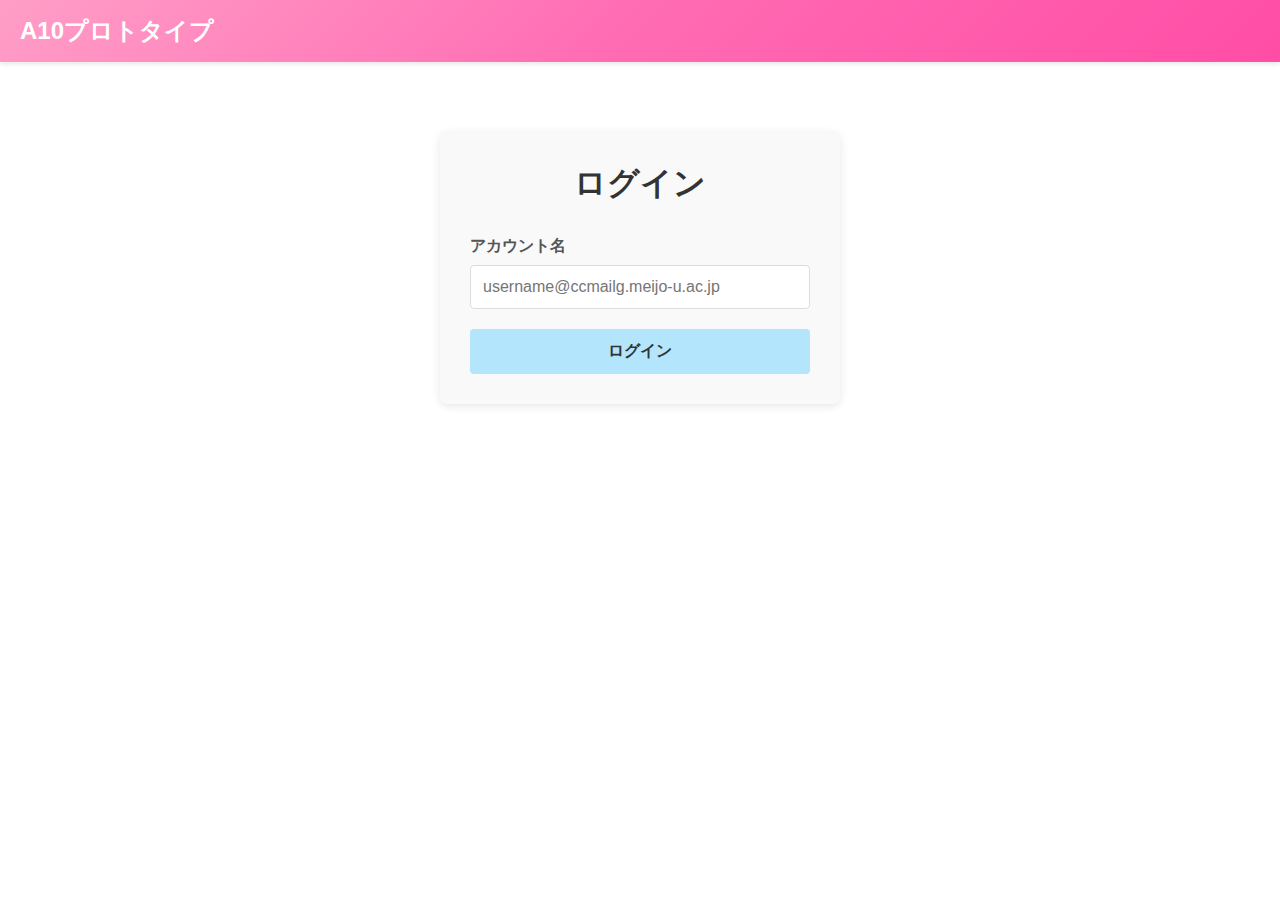
<file: index.html>
<!DOCTYPE html>
<html lang="ja">
<head>
    <meta charset="UTF-8">
    <meta name="viewport" content="width=device-width, initial-scale=1.0">
    <title>ログイン</title>
    <link rel="stylesheet" href="styles.css">
</head>
<body>
    <header>
        <h1>A10プロトタイプ</h1>
    </header>
    
    <main>
        <div class="login-container">
            <h1>ログイン</h1>
            <form id="loginForm" class="login-form">
                <div class="form-group">
                    <label for="accountName">アカウント名</label>
                    <input 
                        type="text" 
                        id="accountName" 
                        name="accountName" 
                        placeholder="username@ccmailg.meijo-u.ac.jp"
                        required
                    >
                    <div id="errorMessage" class="error-message"></div>
                </div>
                <button type="submit" class="login-btn">ログイン</button>
            </form>
            <div id="userInfo" class="user-info" style="display: none;">
                <h2>ログイン成功</h2>
                <p>ユーザー名: <span id="username"></span></p>
            </div>
        </div>
    </main>
    
    <script>
        const loginForm = document.getElementById('loginForm');
        const errorMessage = document.getElementById('errorMessage');
        const userInfo = document.getElementById('userInfo');
        const usernameSpan = document.getElementById('username');
        
        loginForm.addEventListener('submit', function(e) {
            e.preventDefault();
            
            const accountName = document.getElementById('accountName').value.trim();
            const requiredSuffix = '@ccmailg.meijo-u.ac.jp';
            
            // エラーメッセージをクリア
            errorMessage.textContent = '';
            errorMessage.style.display = 'none';
            userInfo.style.display = 'none';
            
            // 末尾が@ccmailg.meijo-u.ac.jpで終わるかチェック
            if (!accountName.endsWith(requiredSuffix)) {
                errorMessage.textContent = 'アカウント名は@ccmailg.meijo-u.ac.jpで終わる必要があります。';
                errorMessage.style.display = 'block';
                return;
            }
            
            // 末尾を除いた部分をユーザー名として設定
            const username = accountName.slice(0, -requiredSuffix.length);
            
            if (username.length === 0) {
                errorMessage.textContent = 'ユーザー名が空です。';
                errorMessage.style.display = 'block';
                return;
            }
            
            // ユーザー名をlocalStorageに保存
            localStorage.setItem('username', username);
            localStorage.setItem('accountName', accountName);

            // プロフィール情報にもユーザーネームを反映
            const rawProfile = localStorage.getItem('userProfile');
            let profile = {};
            if (rawProfile) {
                try {
                    profile = JSON.parse(rawProfile);
                } catch (e) {
                    profile = {};
                }
            }
            profile.username = username;
            localStorage.setItem('userProfile', JSON.stringify(profile));
            
            // ユーザーリストに追加
            function getAllUsers() {
                const raw = localStorage.getItem('allUsers');
                if (!raw) return [];
                try {
                    return JSON.parse(raw);
                } catch (e) {
                    return [];
                }
            }
            
            function saveAllUsers(users) {
                localStorage.setItem('allUsers', JSON.stringify(users));
            }
            
            function addOrUpdateUserInList(profile) {
                if (!profile.username) return;
                const allUsers = getAllUsers();
                const existingIndex = allUsers.findIndex(u => u.username === profile.username);
                if (existingIndex >= 0) {
                    allUsers[existingIndex] = { ...allUsers[existingIndex], ...profile };
                } else {
                    allUsers.push({ ...profile });
                }
                saveAllUsers(allUsers);
            }
            
            addOrUpdateUserInList(profile);
            
            // ログイン成功後、settings.htmlにリダイレクト
            window.location.href = 'settings.html';
        });
    </script>
</body>
</html>
</file>
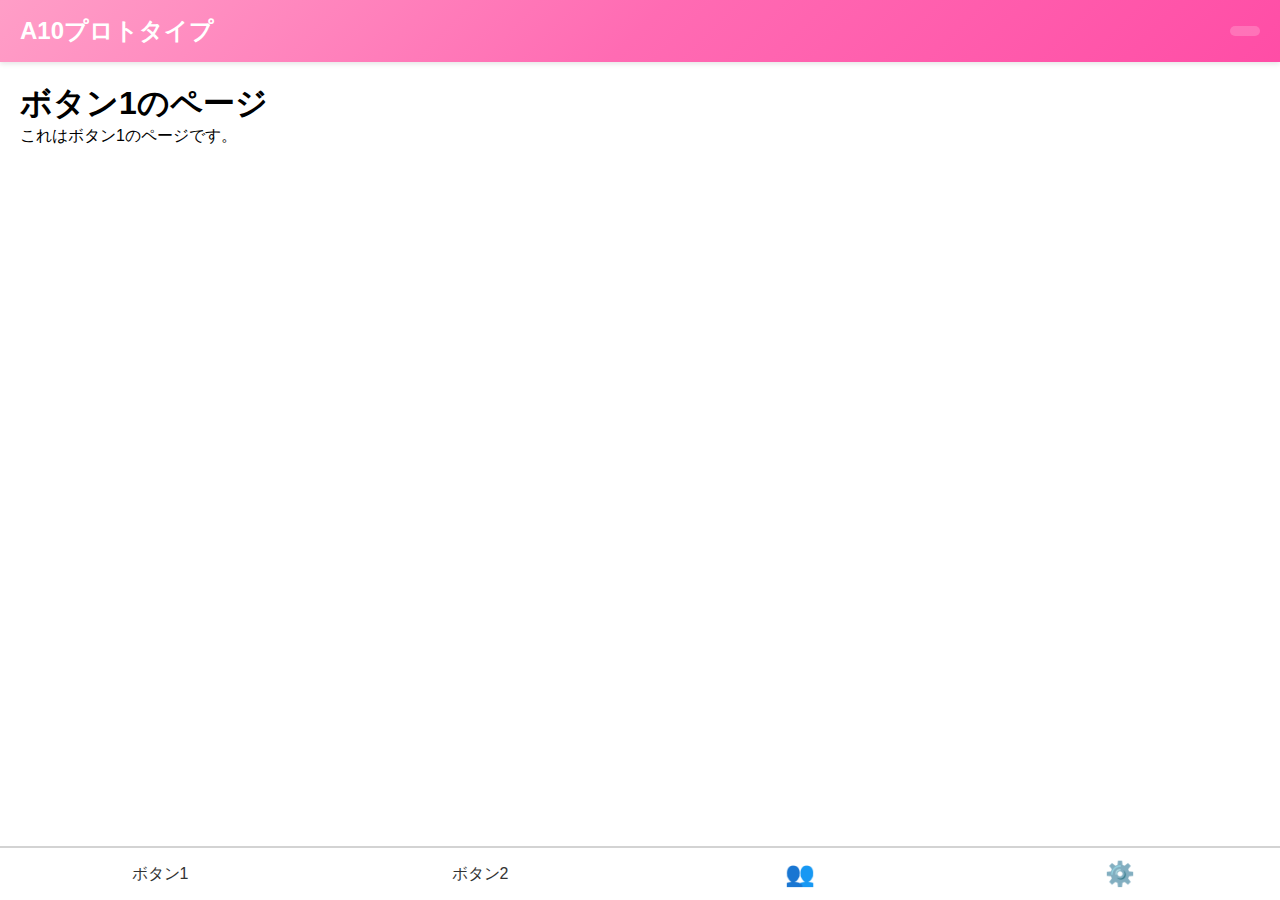
<file: button1.html>
<!DOCTYPE html>
<html lang="ja">
<head>
    <meta charset="UTF-8">
    <meta name="viewport" content="width=device-width, initial-scale=1.0">
    <title>ボタン1</title>
    <link rel="stylesheet" href="styles.css">
</head>
<body>
    <header>
        <h1>A10プロトタイプ</h1>
        <div class="user-name" id="userNameDisplay"></div>
    </header>
    
    <main>
        <h1>ボタン1のページ</h1>
        <p>これはボタン1のページです。</p>
    </main>
    
    <footer>
        <a href="button1.html" class="footer-btn">ボタン1</a>
        <a href="button2.html" class="footer-btn">ボタン2</a>
        <a href="team.html" class="footer-btn team-btn">👥</a>
        <a href="settings.html" class="footer-btn settings-btn">⚙️</a>
    </footer>
    
    <script>
        // ユーザー名を表示
        const username = localStorage.getItem('username');
        if (username) {
            document.getElementById('userNameDisplay').textContent = username;
        }
    </script>
</body>
</html>
</file>
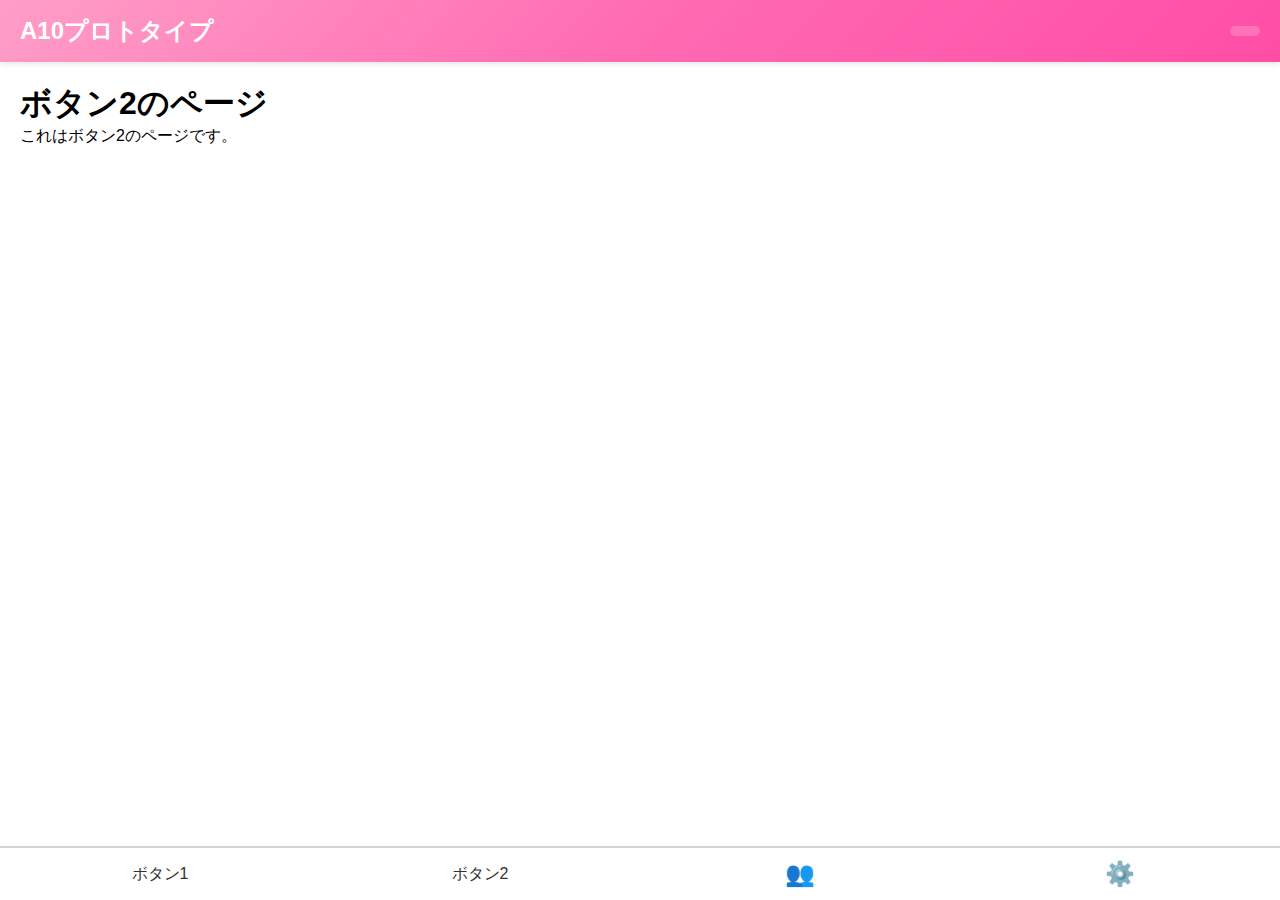
<file: button2.html>
<!DOCTYPE html>
<html lang="ja">
<head>
    <meta charset="UTF-8">
    <meta name="viewport" content="width=device-width, initial-scale=1.0">
    <title>ボタン2</title>
    <link rel="stylesheet" href="styles.css">
</head>
<body>
    <header>
        <h1>A10プロトタイプ</h1>
        <div class="user-name" id="userNameDisplay"></div>
    </header>
    
    <main>
        <h1>ボタン2のページ</h1>
        <p>これはボタン2のページです。</p>
    </main>
    
    <footer>
        <a href="button1.html" class="footer-btn">ボタン1</a>
        <a href="button2.html" class="footer-btn">ボタン2</a>
        <a href="team.html" class="footer-btn team-btn">👥</a>
        <a href="settings.html" class="footer-btn settings-btn">⚙️</a>
    </footer>
    
    <script>
        function getUserProfile() {
            const storedUsername = localStorage.getItem('username') || '';
            const raw = localStorage.getItem('userProfile');
            let profile = { username: storedUsername, gender: '', birthdate: '', hobbies: [], icon: '' };
            if (raw) {
                try {
                    const parsed = JSON.parse(raw);
                    profile = { ...profile, ...parsed };
                } catch (e) {}
            }
            if (!profile.username && storedUsername) profile.username = storedUsername;
            return profile;
        }

        function applyHeaderProfile() {
            const el = document.getElementById('userNameDisplay');
            if (!el) return;

            const profile = getUserProfile();
            if (!profile.username) {
                el.textContent = '';
                return;
            }

            const iconHtml = profile.icon ? `<span class="user-icon">${profile.icon}</span>` : '';
            el.innerHTML =
                `<span class="user-name-content">` +
                iconHtml +
                `<span class="user-name-text">${profile.username}</span>` +
                `</span>`;
        }

        applyHeaderProfile();
    </script>
</body>
</html>
</file>
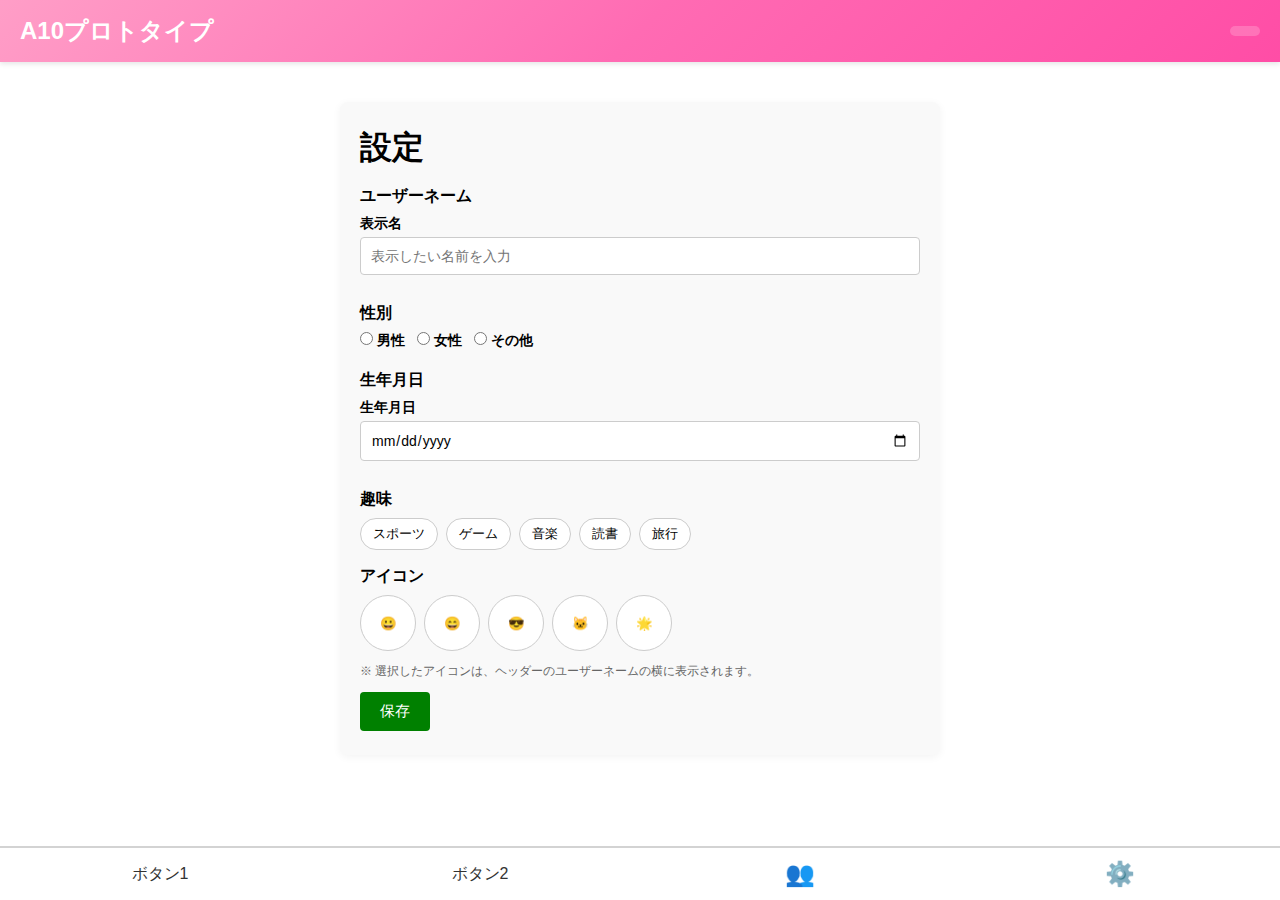
<file: settings.html>
<!DOCTYPE html>
<html lang="ja">
<head>
    <meta charset="UTF-8">
    <meta name="viewport" content="width=device-width, initial-scale=1.0">
    <title>設定</title>
    <link rel="stylesheet" href="styles.css">
</head>
<body>
    <header>
        <h1>A10プロトタイプ</h1>
        <div class="user-name" id="userNameDisplay"></div>
    </header>
    
    <main>
        <div class="settings-container">
            <h1>設定</h1>

            <form id="settingsForm" class="settings-form">
                <div class="settings-section">
                    <div class="settings-section-title">ユーザーネーム</div>
                    <label for="displayName">表示名</label>
                    <input type="text" id="displayName" placeholder="表示したい名前を入力">
                </div>

                <div class="settings-section">
                    <div class="settings-section-title">性別</div>
                    <div class="gender-options">
                        <label><input type="radio" name="gender" value="male"> 男性</label>
                        <label><input type="radio" name="gender" value="female"> 女性</label>
                        <label><input type="radio" name="gender" value="other"> その他</label>
                    </div>
                </div>

                <div class="settings-section">
                    <div class="settings-section-title">生年月日</div>
                    <label for="birthdate">生年月日</label>
                    <input type="date" id="birthdate">
                </div>

                <div class="settings-section">
                    <div class="settings-section-title">趣味</div>
                    <div class="choice-buttons" id="hobbyButtons">
                        <button type="button" class="choice-button" data-hobby="sports">スポーツ</button>
                        <button type="button" class="choice-button" data-hobby="games">ゲーム</button>
                        <button type="button" class="choice-button" data-hobby="music">音楽</button>
                        <button type="button" class="choice-button" data-hobby="reading">読書</button>
                        <button type="button" class="choice-button" data-hobby="travel">旅行</button>
                    </div>
                </div>

                <div class="settings-section">
                    <div class="settings-section-title">アイコン</div>
                    <div class="choice-buttons" id="iconButtons">
                        <button type="button" class="icon-choice-button" data-icon="😀">😀</button>
                        <button type="button" class="icon-choice-button" data-icon="😄">😄</button>
                        <button type="button" class="icon-choice-button" data-icon="😎">😎</button>
                        <button type="button" class="icon-choice-button" data-icon="🐱">🐱</button>
                        <button type="button" class="icon-choice-button" data-icon="🌟">🌟</button>
                    </div>
                    <p class="settings-note">※ 選択したアイコンは、ヘッダーのユーザーネームの横に表示されます。</p>
                </div>

                <button type="submit" class="settings-save-button">保存</button>
            </form>
        </div>
    </main>
    
    <footer>
        <a href="button1.html" class="footer-btn">ボタン1</a>
        <a href="button2.html" class="footer-btn">ボタン2</a>
        <a href="team.html" class="footer-btn team-btn">👥</a>
        <a href="settings.html" class="footer-btn settings-btn">⚙️</a>
    </footer>
    
    <script>
        function getUserProfile() {
            const storedUsername = localStorage.getItem('username') || '';
            const raw = localStorage.getItem('userProfile');
            let profile = {
                username: storedUsername,
                gender: '',
                birthdate: '',
                hobbies: [],
                icon: ''
            };
            if (raw) {
                try {
                    const parsed = JSON.parse(raw);
                    profile = { ...profile, ...parsed };
                } catch (e) {
                    // ignore parse error
                }
            }
            if (!profile.username && storedUsername) {
                profile.username = storedUsername;
            }
            return profile;
        }

        function saveUserProfile(profile) {
            localStorage.setItem('userProfile', JSON.stringify(profile));
            if (profile.username) {
                localStorage.setItem('username', profile.username);
            }
        }

        function applyHeaderProfile() {
            const el = document.getElementById('userNameDisplay');
            if (!el) return;

            const profile = getUserProfile();
            if (!profile.username) {
                el.textContent = '';
                return;
            }

            const iconHtml = profile.icon
                ? `<span class="user-icon">${profile.icon}</span>`
                : '';

            el.innerHTML =
                `<span class="user-name-content">` +
                iconHtml +
                `<span class="user-name-text">${profile.username}</span>` +
                `</span>`;
        }

        // 設定フォームの制御
        const settingsForm = document.getElementById('settingsForm');
        const displayNameInput = document.getElementById('displayName');
        const birthdateInput = document.getElementById('birthdate');
        const hobbyButtons = document.querySelectorAll('#hobbyButtons .choice-button');
        const iconButtons = document.querySelectorAll('#iconButtons .icon-choice-button');

        function loadFormFromProfile() {
            const profile = getUserProfile();

            displayNameInput.value = profile.username || '';
            if (profile.birthdate) {
                birthdateInput.value = profile.birthdate;
            }

            if (profile.gender) {
                const genderRadio = document.querySelector(`input[name="gender"][value="${profile.gender}"]`);
                if (genderRadio) {
                    genderRadio.checked = true;
                }
            }

            if (Array.isArray(profile.hobbies)) {
                hobbyButtons.forEach((btn) => {
                    const hobby = btn.getAttribute('data-hobby');
                    if (profile.hobbies.includes(hobby)) {
                        btn.classList.add('selected');
                    } else {
                        btn.classList.remove('selected');
                    }
                });
            }

            if (profile.icon) {
                iconButtons.forEach((btn) => {
                    if (btn.getAttribute('data-icon') === profile.icon) {
                        btn.classList.add('selected');
                    } else {
                        btn.classList.remove('selected');
                    }
                });
            }
        }

        hobbyButtons.forEach((btn) => {
            btn.addEventListener('click', () => {
                btn.classList.toggle('selected');
            });
        });

        iconButtons.forEach((btn) => {
            btn.addEventListener('click', () => {
                iconButtons.forEach((b) => b.classList.remove('selected'));
                btn.classList.add('selected');
            });
        });

        settingsForm.addEventListener('submit', (e) => {
            e.preventDefault();

            const profile = getUserProfile();

            const username = displayNameInput.value.trim();
            if (username) {
                profile.username = username;
            }

            const genderRadio = document.querySelector('input[name="gender"]:checked');
            profile.gender = genderRadio ? genderRadio.value : '';

            profile.birthdate = birthdateInput.value || '';

            const selectedHobbies = [];
            hobbyButtons.forEach((btn) => {
                if (btn.classList.contains('selected')) {
                    selectedHobbies.push(btn.getAttribute('data-hobby'));
                }
            });
            profile.hobbies = selectedHobbies;

            let selectedIcon = '';
            iconButtons.forEach((btn) => {
                if (btn.classList.contains('selected')) {
                    selectedIcon = btn.getAttribute('data-icon');
                }
            });
            profile.icon = selectedIcon;

            saveUserProfile(profile);
            applyHeaderProfile();
            alert('設定を保存しました。');
        });

        // 初期表示
        loadFormFromProfile();
        applyHeaderProfile();
    </script>
</body>
</html>
</file>
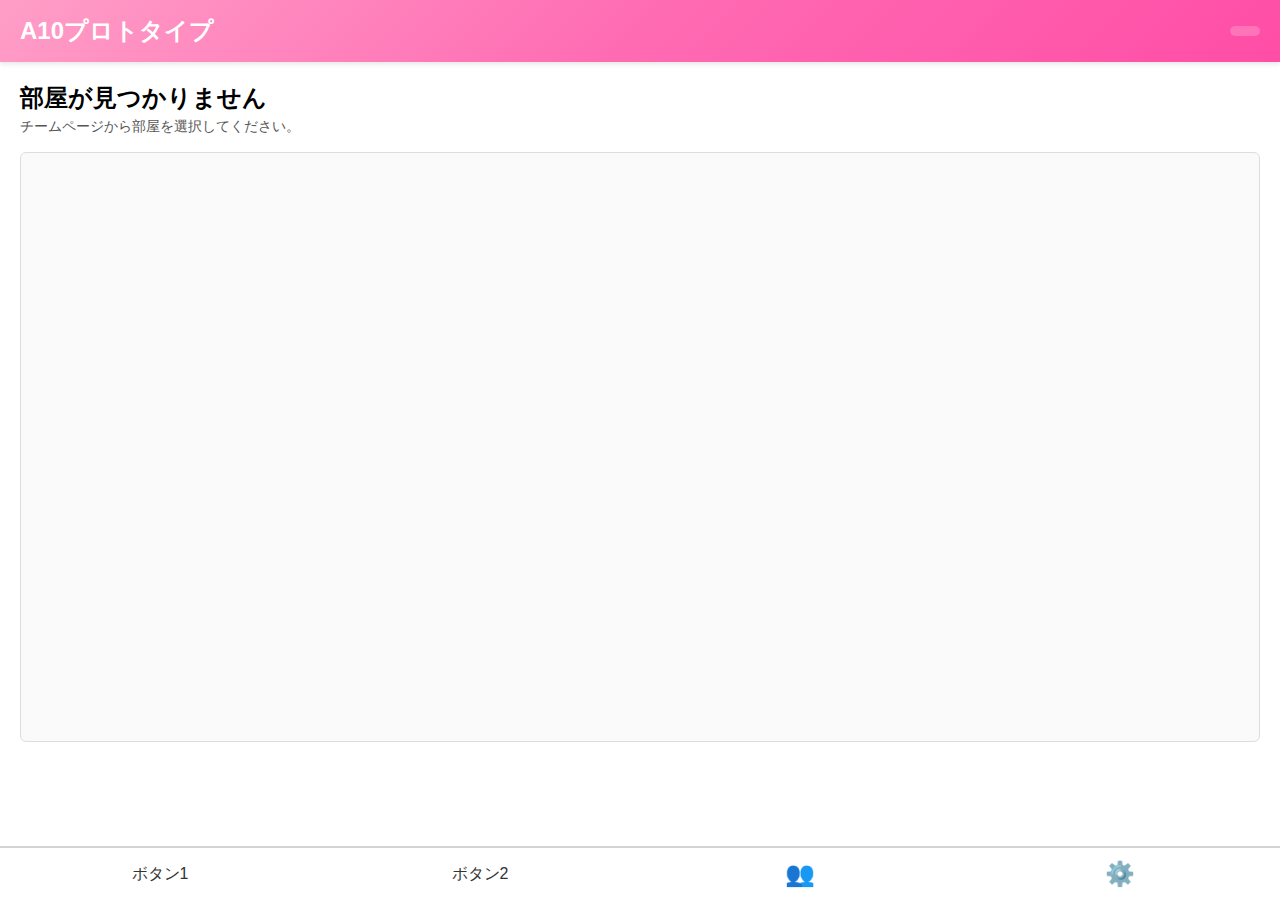
<file: talk.html>
<!DOCTYPE html>
<html lang="ja">
<head>
    <meta charset="UTF-8">
    <meta name="viewport" content="width=device-width, initial-scale=1.0">
    <title>トークルーム</title>
    <link rel="stylesheet" href="styles.css">
</head>
<body>
    <header>
        <h1>A10プロトタイプ</h1>
        <div class="user-name" id="userNameDisplay"></div>
    </header>

    <main>
        <section class="chat-header">
            <h2 id="roomTitle">トークルーム</h2>
            <p id="roomSummary" class="chat-room-summary"></p>
        </section>

        <section class="chat-container">
            <div id="messages" class="chat-messages"></div>
            <form id="chatForm" class="chat-form">
                <input
                    type="text"
                    id="messageInput"
                    class="chat-input"
                    placeholder="メッセージを入力して Enter で送信"
                    autocomplete="off"
                    required
                />
                <button type="submit" class="chat-send-button">送信</button>
            </form>
        </section>
    </main>

    <footer>
        <a href="button1.html" class="footer-btn">ボタン1</a>
        <a href="button2.html" class="footer-btn">ボタン2</a>
        <a href="team.html" class="footer-btn team-btn">👥</a>
        <a href="settings.html" class="footer-btn settings-btn">⚙️</a>
    </footer>

    <script>
        function getUserProfile() {
            const storedUsername = localStorage.getItem('username') || '';
            const raw = localStorage.getItem('userProfile');
            let profile = { username: storedUsername, gender: '', birthdate: '', hobbies: [], icon: '' };
            if (raw) {
                try {
                    const parsed = JSON.parse(raw);
                    profile = { ...profile, ...parsed };
                } catch (e) {}
            }
            if (!profile.username && storedUsername) profile.username = storedUsername;
            return profile;
        }

        function applyHeaderProfile() {
            const el = document.getElementById('userNameDisplay');
            if (!el) return;

            const profile = getUserProfile();
            if (!profile.username) {
                el.textContent = '';
                return;
            }

            const iconHtml = profile.icon ? `<span class="user-icon">${profile.icon}</span>` : '';
            el.innerHTML =
                `<span class="user-name-content">` +
                iconHtml +
                `<span class="user-name-text">${profile.username}</span>` +
                `</span>`;
        }

        applyHeaderProfile();

        const username = localStorage.getItem('username');

        const roomsKey = 'talkRooms';

        function loadRooms() {
            const raw = localStorage.getItem(roomsKey);
            if (!raw) return [];
            try {
                return JSON.parse(raw);
            } catch {
                return [];
            }
        }

        const currentRoomId = localStorage.getItem('currentRoomId');
        const rooms = loadRooms();
        const currentRoom = rooms.find((r) => r.id === currentRoomId);

        const roomTitle = document.getElementById('roomTitle');
        const roomSummary = document.getElementById('roomSummary');

        if (currentRoom) {
            roomTitle.textContent = currentRoom.name;
            roomSummary.textContent = currentRoom.summary || 'この部屋の概要はまだありません。';
        } else {
            roomTitle.textContent = '部屋が見つかりません';
            roomSummary.textContent = 'チームページから部屋を選択してください。';
        }

        // メッセージの読み書き
        function getMessagesKey(roomId) {
            return 'messages_' + roomId;
        }

        function loadMessages(roomId) {
            if (!roomId) return [];
            const raw = localStorage.getItem(getMessagesKey(roomId));
            if (!raw) return [];
            try {
                return JSON.parse(raw);
            } catch {
                return [];
            }
        }

        function saveMessages(roomId, messages) {
            if (!roomId) return;
            localStorage.setItem(getMessagesKey(roomId), JSON.stringify(messages));
        }

        const messagesContainer = document.getElementById('messages');
        const chatForm = document.getElementById('chatForm');
        const messageInput = document.getElementById('messageInput');

        function renderMessages() {
            const msgs = loadMessages(currentRoomId);
            messagesContainer.innerHTML = '';
            msgs.forEach((m) => {
                const item = document.createElement('div');
                item.className = 'chat-message';
                const namePart = m.user ? m.user + '：' : '';
                item.textContent = namePart + m.text;
                messagesContainer.appendChild(item);
            });
            messagesContainer.scrollTop = messagesContainer.scrollHeight;
        }

        if (!currentRoom) {
            chatForm.style.display = 'none';
        } else {
            chatForm.addEventListener('submit', function (e) {
                e.preventDefault();
                const text = messageInput.value.trim();
                if (!text) return;

                const msgs = loadMessages(currentRoomId);
                msgs.push({
                    text,
                    user: username || '匿名',
                    ts: Date.now(),
                });
                saveMessages(currentRoomId, msgs);
                messageInput.value = '';
                renderMessages();
            });
        }

        renderMessages();
    </script>
</body>
</html>
</file>
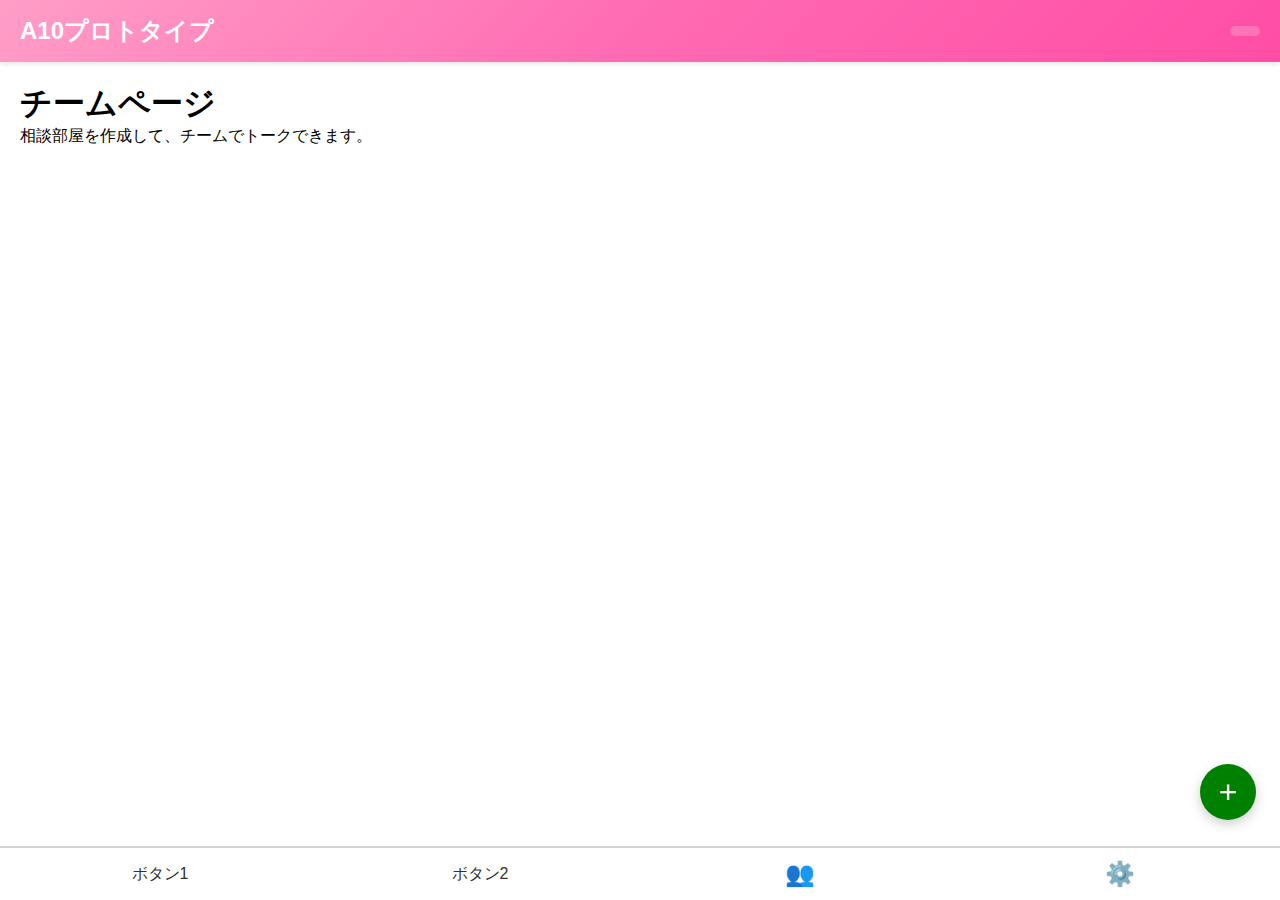
<file: team.html>
<!DOCTYPE html>
<html lang="ja">
<head>
    <meta charset="UTF-8">
    <meta name="viewport" content="width=device-width, initial-scale=1.0">
    <title>チーム</title>
    <link rel="stylesheet" href="styles.css">
</head>
<body>
    <header>
        <h1>A10プロトタイプ</h1>
        <div class="user-name" id="userNameDisplay"></div>
    </header>

    <main>
        <h1>チームページ</h1>
        <p>相談部屋を作成して、チームでトークできます。</p>

        <div id="roomsContainer" class="rooms-container"></div>

        <!-- 相談部屋追加用の円形ボタン -->
        <button id="addRoomButton" class="floating-add-button">+</button>

        <!-- 部屋追加用フォーム（モーダル） -->
        <div id="roomFormOverlay" class="room-form-overlay hidden">
            <div class="room-form">
                <h2>追加したい部屋の名前は？</h2>
                <p class="room-form-description">相談部屋の名前と大まかな概要を入力してください。</p>

                <label for="roomName">部屋の名前</label>
                <input type="text" id="roomName" placeholder="例）進路相談ルーム">

                <label for="roomSummary">概要</label>
                <textarea id="roomSummary" rows="3" placeholder="例）就職活動や進学について相談する部屋"></textarea>

                <div class="room-form-buttons">
                    <button id="cancelRoomButton" class="room-cancel-button">キャンセル</button>
                    <button id="saveRoomButton" class="room-save-button">追加</button>
                </div>
            </div>
        </div>
    </main>

    <footer>
        <a href="button1.html" class="footer-btn">ボタン1</a>
        <a href="button2.html" class="footer-btn">ボタン2</a>
        <a href="team.html" class="footer-btn team-btn">👥</a>
        <a href="settings.html" class="footer-btn settings-btn">⚙️</a>
    </footer>

    <script>
        function getUserProfile() {
            const storedUsername = localStorage.getItem('username') || '';
            const raw = localStorage.getItem('userProfile');
            let profile = { username: storedUsername, gender: '', birthdate: '', hobbies: [], icon: '' };
            if (raw) {
                try {
                    const parsed = JSON.parse(raw);
                    profile = { ...profile, ...parsed };
                } catch (e) {}
            }
            if (!profile.username && storedUsername) profile.username = storedUsername;
            return profile;
        }

        function applyHeaderProfile() {
            const el = document.getElementById('userNameDisplay');
            if (!el) return;

            const profile = getUserProfile();
            if (!profile.username) {
                el.textContent = '';
                return;
            }

            const iconHtml = profile.icon ? `<span class="user-icon">${profile.icon}</span>` : '';
            el.innerHTML =
                `<span class="user-name-content">` +
                iconHtml +
                `<span class="user-name-text">${profile.username}</span>` +
                `</span>`;
        }

        applyHeaderProfile();

        // 部屋データの読み込み・保存
        const roomsKey = 'talkRooms';

        function loadRooms() {
            const raw = localStorage.getItem(roomsKey);
            if (!raw) return [];
            try {
                return JSON.parse(raw);
            } catch {
                return [];
            }
        }

        function saveRooms(rooms) {
            localStorage.setItem(roomsKey, JSON.stringify(rooms));
        }

        function renderRooms() {
            const container = document.getElementById('roomsContainer');
            const rooms = loadRooms();
            container.innerHTML = '';

            rooms.forEach((room) => {
                const card = document.createElement('div');
                card.className = 'room-card';
                card.innerHTML = `
                    <h3 class="room-title">${room.name}</h3>
                    <p class="room-summary">${room.summary}</p>
                `;
                card.addEventListener('click', () => {
                    localStorage.setItem('currentRoomId', room.id);
                    window.location.href = 'talk.html';
                });
                container.appendChild(card);
            });
        }

        // 円形ボタンとフォームの制御
        const addRoomButton = document.getElementById('addRoomButton');
        const roomFormOverlay = document.getElementById('roomFormOverlay');
        const cancelRoomButton = document.getElementById('cancelRoomButton');
        const saveRoomButton = document.getElementById('saveRoomButton');
        const roomNameInput = document.getElementById('roomName');
        const roomSummaryInput = document.getElementById('roomSummary');

        function openRoomForm() {
            roomNameInput.value = '';
            roomSummaryInput.value = '';
            roomFormOverlay.classList.remove('hidden');
        }

        function closeRoomForm() {
            roomFormOverlay.classList.add('hidden');
        }

        addRoomButton.addEventListener('click', openRoomForm);
        cancelRoomButton.addEventListener('click', closeRoomForm);
        roomFormOverlay.addEventListener('click', (e) => {
            if (e.target === roomFormOverlay) {
                closeRoomForm();
            }
        });

        saveRoomButton.addEventListener('click', () => {
            const name = roomNameInput.value.trim();
            const summary = roomSummaryInput.value.trim();

            if (!name) {
                alert('部屋の名前を入力してください。');
                return;
            }

            const rooms = loadRooms();
            const id = `room_${Date.now()}`;
            rooms.unshift({ id, name, summary }); // 上から順に追加
            saveRooms(rooms);

            closeRoomForm();
            renderRooms();
        });

        // 初期表示
        renderRooms();
    </script>
</body>
</html>
</file>
<file: styles.css>
* {
    margin: 0;
    padding: 0;
    box-sizing: border-box;
}

body {
    font-family: Arial, sans-serif;
    min-height: 100vh;
    display: flex;
    flex-direction: column;
}

header {
    background: linear-gradient(135deg, #ff9ec7, #ff6bb3, #ff4da6);
    color: white;
    padding: 15px 20px;
    display: flex;
    justify-content: space-between;
    align-items: center;
    box-shadow: 0 2px 5px rgba(0, 0, 0, 0.1);
}

header h1 {
    margin: 0;
    font-size: 24px;
}

.user-name {
    display: flex;
    align-items: center;
    font-size: 16px;
    font-weight: normal;
    padding: 5px 15px;
    background-color: rgba(255, 255, 255, 0.2);
    border-radius: 20px;
}

.user-name-content {
    display: inline-flex;
    align-items: center;
    gap: 6px;
}

.user-icon {
    width: 28px;
    height: 28px;
    border-radius: 50%;
    object-fit: cover;
    background-color: rgba(255, 255, 255, 0.9);
    padding: 2px;
    box-sizing: border-box;
}

main {
    flex: 1;
    padding: 20px;
}

footer {
    background-color: white;
    color: #333;
    padding: 0;
    display: flex;
    width: 100%;
    border-top: 1px solid #d3d3d3;
}

.footer-btn {
    flex: 1;
    background-color: white;
    color: #333;
    border: none;
    padding: 12px;
    font-size: 16px;
    cursor: pointer;
    transition: background-color 0.3s;
    border-top: 1px solid #d3d3d3;
    text-decoration: none;
    display: flex;
    align-items: center;
    justify-content: center;
    position: relative;
}

.footer-btn img {
    height: 26px;
    width: auto;
    display: block;
}

.footer-btn:hover {
    background-color: #f5f5f5;
}

.footer-btn:active {
    background-color: #e0e0e0;
}

.team-btn,
.settings-btn {
    font-size: 24px;
}

/* ログイン画面のスタイル */
.login-container {
    max-width: 400px;
    margin: 50px auto;
    padding: 30px;
    background-color: #f9f9f9;
    border-radius: 8px;
    box-shadow: 0 2px 10px rgba(0, 0, 0, 0.1);
}

.login-container h1 {
    text-align: center;
    margin-bottom: 30px;
    color: #333;
}

.login-form {
    display: flex;
    flex-direction: column;
}

.form-group {
    margin-bottom: 20px;
}

.form-group label {
    display: block;
    margin-bottom: 8px;
    color: #555;
    font-weight: bold;
}

.form-group input {
    width: 100%;
    padding: 12px;
    border: 1px solid #ddd;
    border-radius: 4px;
    font-size: 16px;
    transition: border-color 0.3s;
}

.form-group input:focus {
    outline: none;
    border-color: green;
}

.error-message {
    color: #d32f2f;
    font-size: 14px;
    margin-top: 8px;
    display: none;
}

.login-btn {
    background-color: #b3e5fc;
    color: #333;
    padding: 12px 24px;
    border: none;
    border-radius: 4px;
    font-size: 16px;
    cursor: pointer;
    transition: background-color 0.3s;
    font-weight: bold;
}

.login-btn:hover {
    background-color: #81d4fa;
}

.login-btn:active {
    background-color: #4fc3f7;
}

.user-info {
    margin-top: 20px;
    padding: 20px;
    background-color: #e8f5e9;
    border-radius: 4px;
    border: 1px solid #4caf50;
}

.user-info h2 {
    color: #2e7d32;
    margin-bottom: 10px;
}

.user-info p {
    color: #555;
    font-size: 16px;
}

.user-info span {
    font-weight: bold;
    color: #2e7d32;
}

/* 設定ページ用スタイル */
.settings-container {
    max-width: 600px;
    margin: 20px auto;
    padding: 24px 20px;
    background-color: #f9f9f9;
    border-radius: 8px;
    box-shadow: 0 2px 8px rgba(0, 0, 0, 0.05);
}

.settings-container h1 {
    margin-top: 0;
    margin-bottom: 16px;
}

.settings-section-title {
    font-size: 16px;
    font-weight: bold;
    margin: 16px 0 8px;
}

.settings-form label {
    display: block;
    margin-bottom: 4px;
    font-size: 14px;
    font-weight: bold;
}

.settings-form input[type="text"],
.settings-form input[type="date"],
.settings-form select,
.settings-form textarea {
    width: 100%;
    padding: 10px;
    border-radius: 4px;
    border: 1px solid #ccc;
    font-size: 14px;
    margin-bottom: 12px;
    font-family: Arial, sans-serif;
}

.settings-form input:focus,
.settings-form select:focus,
.settings-form textarea:focus {
    outline: none;
    border-color: green;
}

.settings-form textarea {
    resize: vertical;
}

/* トグルスイッチ付きフィールドのスタイル */
.settings-field-with-toggle {
    display: flex;
    align-items: flex-start;
    gap: 16px;
    margin-bottom: 12px;
}

.settings-field-wrapper {
    flex: 1;
}

.settings-field-wrapper label {
    display: block;
    margin-bottom: 4px;
    font-size: 14px;
    font-weight: bold;
}

.radio-group {
    display: flex;
    flex-direction: column;
    gap: 8px;
    flex-shrink: 0;
    margin-top: 24px;
}

.radio-option {
    display: flex;
    align-items: center;
    gap: 8px;
    cursor: pointer;
    font-size: 14px;
    color: #333;
    user-select: none;
}

.radio-option input[type="radio"] {
    width: 18px;
    height: 18px;
    cursor: pointer;
    accent-color: green;
}

.radio-option span {
    line-height: 1.5;
}

.gender-options {
    display: flex;
    gap: 12px;
    margin-bottom: 12px;
    font-size: 14px;
}

.choice-buttons {
    display: flex;
    flex-wrap: wrap;
    gap: 8px;
    margin-bottom: 12px;
}

.choice-button {
    padding: 6px 12px;
    border-radius: 16px;
    border: 1px solid #ccc;
    background-color: #fff;
    font-size: 13px;
    cursor: pointer;
}

.choice-button.selected {
    background-color: green;
    color: #fff;
    border-color: green;
}

.icon-choice-button {
    display: inline-flex;
    align-items: center;
    justify-content: center;
    width: 56px;
    height: 56px;
    border-radius: 50%;
    border: 1px solid #ccc;
    background-color: #fff;
    cursor: pointer;
}

.icon-choice-button.selected {
    background-color: rgba(0, 128, 0, 0.1);
    border-color: green;
}

.icon-choice-button img {
    width: 80%;
    height: 80%;
    object-fit: contain;
    border-radius: 50%;
}

.settings-save-button {
    margin-top: 12px;
    background-color: green;
    color: white;
    padding: 10px 20px;
    border: none;
    border-radius: 4px;
    font-size: 15px;
    cursor: pointer;
}

.settings-save-button:hover {
    background-color: #006600;
}

.settings-note {
    margin-top: 8px;
    font-size: 12px;
    color: #666;
}

/* チームページ用スタイル */
.rooms-container {
    margin-top: 20px;
    display: flex;
    flex-direction: column;
    gap: 12px;
}

.room-card {
    background-color: #ffffff;
    border-radius: 8px;
    padding: 16px 18px;
    box-shadow: 0 1px 4px rgba(0, 0, 0, 0.08);
    border: 1px solid #e0e0e0;
    cursor: pointer;
    transition: box-shadow 0.2s, transform 0.1s;
}

.room-card:hover {
    box-shadow: 0 3px 8px rgba(0, 0, 0, 0.12);
    transform: translateY(-1px);
}

.room-title {
    margin: 0 0 6px;
    font-size: 18px;
    color: #333;
}

.room-summary {
    margin: 0;
    font-size: 14px;
    color: #666;
}

/* 右下の円形追加ボタン */
.floating-add-button {
    position: fixed;
    right: 24px;
    bottom: 80px; /* フッターの少し上 */
    width: 56px;
    height: 56px;
    border-radius: 50%;
    border: none;
    background-color: green;
    color: white;
    font-size: 32px;
    line-height: 0;
    display: flex;
    align-items: center;
    justify-content: center;
    box-shadow: 0 4px 12px rgba(0, 0, 0, 0.2);
    cursor: pointer;
    transition: box-shadow 0.2s, transform 0.1s, background-color 0.2s;
}

.floating-add-button:hover {
    background-color: #006600;
    box-shadow: 0 6px 16px rgba(0, 0, 0, 0.25);
}

.floating-add-button:active {
    transform: translateY(1px);
    box-shadow: 0 2px 8px rgba(0, 0, 0, 0.2);
}

/* 部屋追加フォーム（モーダル） */
.room-form-overlay {
    position: fixed;
    inset: 0;
    background-color: rgba(0, 0, 0, 0.35);
    display: flex;
    justify-content: center;
    align-items: center;
    z-index: 1000;
}

.room-form-overlay.hidden {
    display: none;
}

.room-form {
    width: 90%;
    max-width: 420px;
    background-color: #fff;
    border-radius: 10px;
    padding: 24px 22px;
    box-shadow: 0 4px 16px rgba(0, 0, 0, 0.25);
}

.room-form h2 {
    margin: 0 0 8px;
    font-size: 20px;
}

.room-form-description {
    margin: 0 0 16px;
    font-size: 14px;
    color: #555;
}

.room-form label {
    display: block;
    margin-bottom: 6px;
    font-size: 14px;
    font-weight: bold;
}

.room-form input,
.room-form textarea {
    width: 100%;
    padding: 10px;
    border-radius: 4px;
    border: 1px solid #ccc;
    font-size: 14px;
    margin-bottom: 14px;
    resize: vertical;
}

.room-form input:focus,
.room-form textarea:focus {
    outline: none;
    border-color: green;
}

.room-form-buttons {
    display: flex;
    justify-content: flex-end;
    gap: 10px;
}

.room-cancel-button,
.room-save-button {
    min-width: 80px;
    padding: 8px 14px;
    border-radius: 4px;
    border: none;
    cursor: pointer;
    font-size: 14px;
}

.room-cancel-button {
    background-color: #e0e0e0;
    color: #333;
}

.room-save-button {
    background-color: green;
    color: white;
}

/* トーク画面用スタイル */
.chat-header {
    margin-bottom: 16px;
}

.chat-room-summary {
    margin: 4px 0 0;
    font-size: 14px;
    color: #555;
}

.chat-container {
    display: flex;
    flex-direction: column;
    height: calc(100vh - 200px);
    max-height: 600px;
}

.chat-messages {
    flex: 1;
    padding: 12px;
    border: 1px solid #ddd;
    border-radius: 6px;
    background-color: #fafafa;
    overflow-y: auto;
    margin-bottom: 10px;
}

.chat-message {
    padding: 6px 8px;
    margin-bottom: 4px;
    border-radius: 4px;
    background-color: #e8f5e9;
    font-size: 14px;
}

/* 吹き出しメッセージのスタイル */
.chat-message-speech-bubble {
    margin-bottom: 16px;
}

.speech-bubble-container {
    display: flex;
    align-items: flex-start;
    gap: 10px;
}

.speech-bubble-icon {
    width: 48px;
    height: 48px;
    border-radius: 50%;
    object-fit: cover;
    flex-shrink: 0;
}

.speech-bubble {
    position: relative;
    background-color: #ffffff;
    border: 2px solid #333;
    border-radius: 12px;
    padding: 12px 16px;
    max-width: 70%;
    box-shadow: 0 2px 8px rgba(0, 0, 0, 0.1);
}

.speech-bubble::before {
    content: '';
    position: absolute;
    left: -12px;
    top: 16px;
    width: 0;
    height: 0;
    border-top: 8px solid transparent;
    border-bottom: 8px solid transparent;
    border-right: 12px solid #333;
}

.speech-bubble::after {
    content: '';
    position: absolute;
    left: -9px;
    top: 17px;
    width: 0;
    height: 0;
    border-top: 7px solid transparent;
    border-bottom: 7px solid transparent;
    border-right: 11px solid #ffffff;
}

.speech-bubble p {
    margin: 0;
    font-size: 14px;
    line-height: 1.5;
    color: #333;
}

.speech-bubble p:not(:last-child) {
    margin-bottom: 4px;
}

.chat-form {
    display: flex;
    gap: 8px;
}

.chat-input {
    flex: 1;
    padding: 8px 10px;
    border-radius: 4px;
    border: 1px solid #ccc;
    font-size: 14px;
}

.chat-input:focus {
    outline: none;
    border-color: green;
}

.chat-send-button {
    padding: 8px 16px;
    border-radius: 4px;
    border: none;
    background-color: green;
    color: white;
    cursor: pointer;
    font-size: 14px;
}

.chat-send-button:hover {
    background-color: #006600;
}

/* ユーザー一覧ページ用スタイル */
.users-container {
    display: grid;
    grid-template-columns: repeat(2, 1fr);
    gap: 16px;
    padding: 20px 0;
    max-height: calc(100vh - 200px);
    overflow-y: auto;
}

.user-card {
    background-color: #ffffff;
    border-radius: 8px;
    padding: 16px;
    box-shadow: 0 2px 6px rgba(0, 0, 0, 0.1);
    border: 1px solid #e0e0e0;
    display: flex;
    flex-direction: column;
    transition: box-shadow 0.2s, transform 0.1s;
}

.user-card:hover {
    box-shadow: 0 4px 12px rgba(0, 0, 0, 0.15);
    transform: translateY(-2px);
}

.user-card-header {
    display: flex;
    align-items: center;
    gap: 10px;
    margin-bottom: 12px;
    padding-bottom: 12px;
    border-bottom: 1px solid #e0e0e0;
}

.user-card-icon {
    font-size: 24px;
    display: inline-flex;
    align-items: center;
    justify-content: center;
    width: 32px;
    height: 32px;
    background-color: #f5f5f5;
    border-radius: 50%;
    overflow: hidden;
}

.user-card-icon-img {
    width: 100%;
    height: 100%;
    object-fit: cover;
    border-radius: 50%;
}

.user-card-name {
    margin: 0;
    font-size: 18px;
    font-weight: bold;
    color: #333;
}

.user-card-body {
    display: flex;
    flex-direction: column;
    gap: 10px;
}

.user-card-field {
    display: flex;
    flex-direction: column;
    gap: 4px;
}

.user-card-label {
    font-size: 12px;
    font-weight: bold;
    color: #666;
}

.user-card-value {
    font-size: 14px;
    color: #333;
}

.user-card-introduction {
    margin: 0;
    font-size: 14px;
    color: #333;
    line-height: 1.5;
    word-wrap: break-word;
}

/* スマホサイズ対応 */
@media (max-width: 480px) {
    .users-container {
        grid-template-columns: 1fr;
        gap: 12px;
    }
}

/* イベント掲示板（button2.html）用スタイル */
.events-container {
    display: flex;
    flex-direction: column;
    gap: 16px;
    margin-top: 16px;
}

.event-card {
    position: relative;
    background-color: #ffffff;
    border-radius: 10px;
    padding: 16px 16px 44px;
    box-shadow: 0 2px 6px rgba(0, 0, 0, 0.1);
    border: 1px solid #e0e0e0;
}

.event-title {
    margin: 0 0 8px;
    font-size: 18px;
    font-weight: bold;
    color: #333;
}

.event-description {
    margin: 0;
    font-size: 14px;
    color: #555;
}

.event-join-button {
    position: absolute;
    top: 12px;
    right: 12px;
    padding: 6px 12px;
    font-size: 12px;
    border-radius: 16px;
    border: none;
    background-color: green;
    color: #fff;
    cursor: pointer;
}

.event-join-button:hover {
    background-color: #006600;
}

.event-participants {
    position: absolute;
    right: 12px;
    bottom: 10px;
    display: flex;
    align-items: center;
    gap: 4px;
}

.event-participant-icon {
    width: 28px;
    height: 28px;
    border-radius: 50%;
    overflow: hidden;
    border: 1px solid #ddd;
}

.event-participant-icon img {
    width: 100%;
    height: 100%;
    object-fit: cover;
    border-radius: 50%;
}

/* レスポンシブ調整 */
@media (max-width: 600px) {
    header h1 {
        font-size: 20px;
    }
    .user-name {
        padding: 4px 10px;
        font-size: 14px;
    }
    main {
        padding: 14px;
    }
    .footer-btn {
        padding: 10px;
    }
    .footer-btn img {
        height: 22px;
    }
    .events-container {
        gap: 12px;
    }
    .event-card {
        padding: 14px 14px 40px;
    }
    .event-title {
        font-size: 16px;
    }
    .event-description {
        font-size: 13px;
    }
    .event-join-button {
        top: 10px;
        right: 10px;
        padding: 5px 10px;
        font-size: 11px;
    }
    .event-participants {
        right: 10px;
        bottom: 8px;
        gap: 3px;
    }
    .event-participant-icon {
        width: 26px;
        height: 26px;
    }
}
</file>
